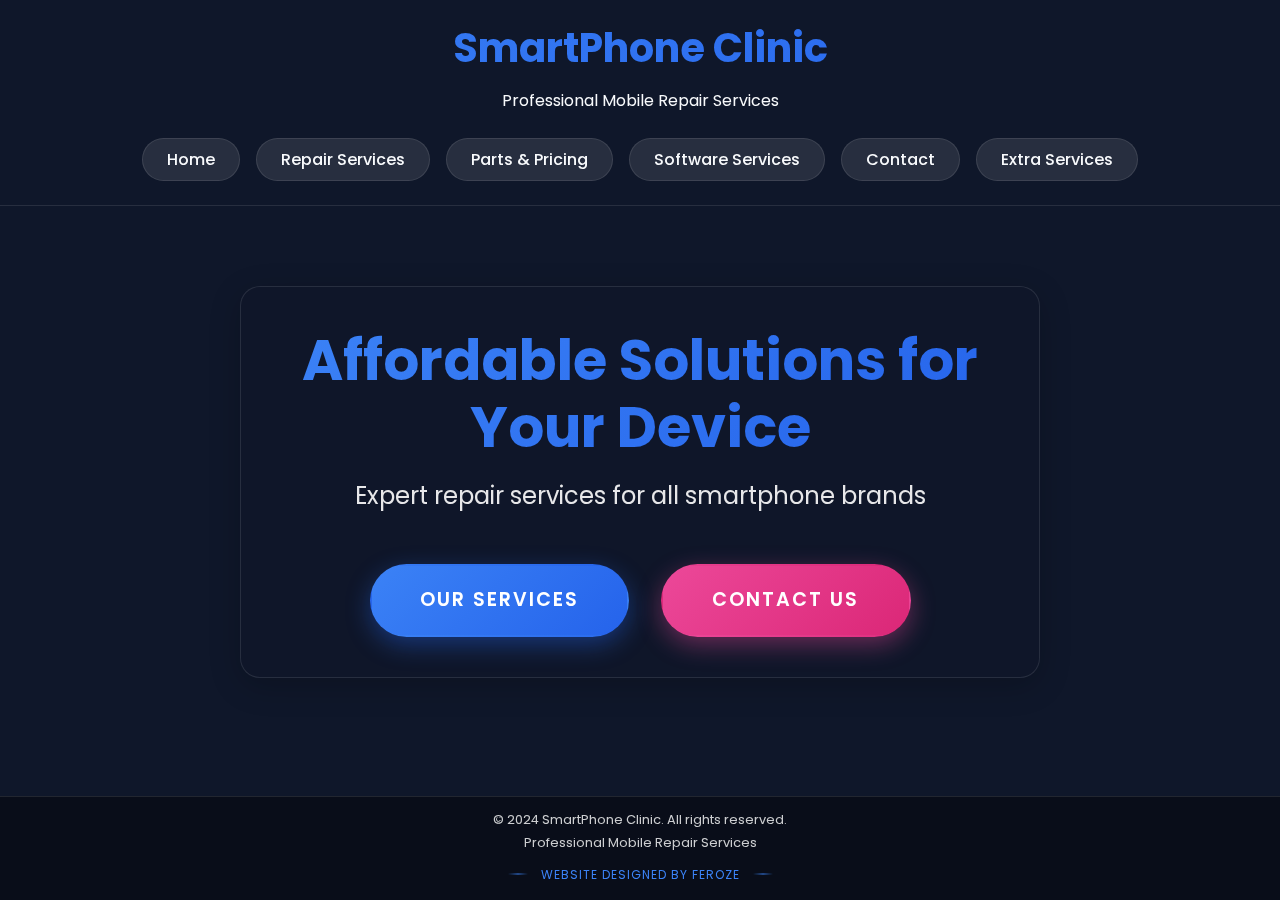
<file: index.html>
<!DOCTYPE html>
<html lang="en">
<head>
    <meta charset="UTF-8">
    <meta name="viewport" content="width=device-width, initial-scale=1.0">
    <meta name="theme-color" content="#2563eb">
    <meta name="description" content="Professional Mobile Repair Services">
    <meta name="apple-mobile-web-app-capable" content="yes">
    <meta name="apple-mobile-web-app-status-bar-style" content="black-translucent">
    <meta name="apple-mobile-web-app-title" content="SmartPhone Clinic">
    <link rel="manifest" href="manifest.json">
    <link rel="apple-touch-icon" href="icons/icon-192x192.png">
    <title>SmartPhone Clinic - Professional Mobile Repair Services</title>
    <link rel="stylesheet" href="https://cdnjs.cloudflare.com/ajax/libs/font-awesome/6.0.0/css/all.min.css">
    <link href="https://fonts.googleapis.com/css2?family=Poppins:wght@300;400;500;600;700&display=swap" rel="stylesheet">
    <script>
        if ('serviceWorker' in navigator) {
            window.addEventListener('load', () => {
                navigator.serviceWorker.register('/service-worker.js')
                    .then(registration => {
                        console.log('ServiceWorker registration successful');
                    })
                    .catch(err => {
                        console.log('ServiceWorker registration failed: ', err);
                    });
            });
        }
    </script>
    <style>
        :root {
            --primary: #2563eb;
            --primary-dark: #1d4ed8;
            --secondary: #ec4899;
            --dark: #0f172a;
            --light: #f8fafc;
            --gradient-1: linear-gradient(135deg, #3b82f6, #2563eb);
            --gradient-2: linear-gradient(135deg, #ec4899, #db2777);
            --glass: rgba(255, 255, 255, 0.1);
        }

        * {
            margin: 0;
            padding: 0;
            box-sizing: border-box;
            font-family: 'Poppins', sans-serif;
        }

        body {
            background: var(--dark);
            color: var(--light);
            min-height: 100vh;
            line-height: 1.6;
        }

        header {
            background: rgba(15, 23, 42, 0.9);
            backdrop-filter: blur(10px);
            border-bottom: 1px solid rgba(255, 255, 255, 0.1);
            padding: 1rem;
            position: fixed;
            width: 100%;
            top: 0;
            z-index: 100;
        }

        .brand {
            text-align: center;
            margin-bottom: 1rem;
        }

        .brand h1 {
            font-size: 2.5rem;
            font-weight: 700;
            background: var(--gradient-1);
            -webkit-background-clip: text;
            background-clip: text;
            -webkit-text-fill-color: transparent;
            margin-bottom: 0.5rem;
        }

        .nav-links {
            display: flex;
            justify-content: center;
            gap: 1rem;
            flex-wrap: wrap;
            padding: 0.5rem;
        }

        .nav-links a {
            color: var(--light);
            text-decoration: none;
            padding: 0.5rem 1.5rem;
            border-radius: 50px;
            font-weight: 500;
            transition: all 0.3s ease;
            background: var(--glass);
            border: 1px solid rgba(255, 255, 255, 0.1);
        }

        .nav-links a:hover {
            background: var(--gradient-1);
            transform: translateY(-2px);
            box-shadow: 0 4px 15px rgba(37, 99, 235, 0.4);
        }

        .hero {
            min-height: 100vh;
            display: flex;
            align-items: center;
            justify-content: center;
            text-align: center;
            padding: 6rem 2rem 2rem;
            background: linear-gradient(rgba(15, 23, 42, 0.8), rgba(15, 23, 42, 0.8)),
                       url('https://images.unsplash.com/photo-1511707171634-5f897ff02aa9?ixlib=rb-1.2.1&auto=format&fit=crop&w=1920&q=80') center/cover;
            position: relative;
        }

        .hero-content {
            max-width: 800px;
            background: rgba(15, 23, 42, 0.7);
            padding: 2.5rem;
            border-radius: 20px;
            backdrop-filter: blur(10px);
            border: 1px solid rgba(255, 255, 255, 0.1);
            box-shadow: 0 8px 32px rgba(0, 0, 0, 0.2);
        }

        .hero h1 {
            font-size: 3.5rem;
            font-weight: 700;
            background: var(--gradient-1);
            -webkit-background-clip: text;
            -webkit-text-fill-color: transparent;
            margin-bottom: 1rem;
            line-height: 1.2;
        }

        .hero p {
            font-size: 1.5rem;
            color: rgba(255, 255, 255, 0.9);
            margin-bottom: 2rem;
        }

        .cta-buttons {
            display: flex;
            gap: 2rem;
            justify-content: center;
            margin-top: 3rem;
        }

        .btn {
            display: inline-block;
            padding: 1.2rem 3rem;
            font-size: 1.2rem;
            font-weight: 600;
            text-decoration: none;
            border-radius: 50px;
            transition: all 0.3s ease;
            text-transform: uppercase;
            letter-spacing: 2px;
            min-width: 250px;
            text-align: center;
            position: relative;
            overflow: hidden;
            border: 2px solid transparent;
        }

        .btn-primary {
            background: var(--gradient-1);
            color: white;
            box-shadow: 0 8px 25px rgba(37, 99, 235, 0.4);
        }

        .btn-secondary {
            background: var(--gradient-2);
            color: white;
            box-shadow: 0 8px 25px rgba(236, 72, 153, 0.4);
        }

        .btn::before {
            content: '';
            position: absolute;
            top: 0;
            left: -100%;
            width: 100%;
            height: 100%;
            background: linear-gradient(120deg, transparent, rgba(255, 255, 255, 0.3), transparent);
            transition: 0.6s;
        }

        .btn:hover {
            transform: translateY(-5px);
            box-shadow: 0 12px 30px rgba(0, 0, 0, 0.3);
        }

        .btn:hover::before {
            left: 100%;
        }

        .btn-primary:hover {
            border-color: rgba(37, 99, 235, 0.5);
        }

        .btn-secondary:hover {
            border-color: rgba(236, 72, 153, 0.5);
        }

        footer {
            background: rgba(0, 0, 0, 0.4);
            backdrop-filter: blur(10px);
            color: white;
            padding: 0.8rem;
            text-align: center;
            position: fixed;
            bottom: 0;
            width: 100%;
            border-top: 1px solid rgba(255, 255, 255, 0.1);
            display: flex;
            flex-direction: column;
            align-items: center;
            gap: 0.2rem;
        }

        footer p {
            opacity: 0.8;
            font-size: 0.8rem;
            margin: 0;
        }

        .designer-credit {
            font-size: 0.75rem;
            color: #3b82f6;
            letter-spacing: 1px;
            margin-top: 0.3rem;
            position: relative;
            display: inline-block;
            padding: 0.2rem 0.5rem;
        }

        .designer-credit::before,
        .designer-credit::after {
            content: '';
            position: absolute;
            height: 1px;
            width: 20px;
            background: linear-gradient(90deg, transparent, #3b82f6, transparent);
            top: 50%;
            transform: translateY(-50%);
        }

        .designer-credit::before {
            left: -25px;
        }

        .designer-credit::after {
            right: -25px;
        }

        @media (max-width: 768px) {
            .brand h1 {
                font-size: 2rem;
            }

            .nav-links a {
                padding: 0.4rem 1rem;
                font-size: 0.9rem;
            }

            .hero h1 {
                font-size: 2.5rem;
            }

            .hero p {
                font-size: 1.2rem;
            }

            .cta-buttons {
                flex-direction: column;
                gap: 1.5rem;
                margin-top: 2rem;
            }

            .btn {
                width: 100%;
                padding: 1rem 2rem;
                font-size: 1.1rem;
            }

            .hero-content {
                padding: 2rem;
                margin: 1rem;
            }

            footer {
                padding: 0.6rem;
                gap: 0.15rem;
            }

            footer p {
                font-size: 0.7rem;
            }

            .designer-credit {
                font-size: 0.7rem;
                padding: 0.2rem 0.4rem;
                margin-top: 0.2rem;
            }

            .designer-credit::before,
            .designer-credit::after {
                width: 15px;
            }

            .designer-credit::before {
                left: -20px;
            }

            .designer-credit::after {
                right: -20px;
            }
        }

        @media (max-width: 480px) {
            .brand h1 {
                font-size: 1.8rem;
            }

            .hero h1 {
                font-size: 2rem;
            }

            .hero p {
                font-size: 1rem;
            }
        }

        /* Mobile App Specific Styles */
        @media all and (display-mode: standalone) {
            header {
                padding-top: env(safe-area-inset-top);
            }

            footer {
                padding-bottom: env(safe-area-inset-bottom);
            }

            .nav-links {
                padding-bottom: env(safe-area-inset-bottom);
            }

            .hero {
                padding-top: calc(6rem + env(safe-area-inset-top));
            }
        }

        /* Touch Device Optimizations */
        @media (hover: none) {
            .nav-links a:active {
                transform: scale(0.98);
            }

            .btn:active {
                transform: scale(0.98);
            }
        }

        /* Prevent Text Selection */
        .btn, .nav-links a {
            -webkit-tap-highlight-color: transparent;
            user-select: none;
        }

        /* Pull to Refresh Indicator */
        body {
            overscroll-behavior-y: contain;
        }
    </style>
</head>
<body>
    <header>
        <div class="brand">
            <h1>SmartPhone Clinic</h1>
            <p>Professional Mobile Repair Services</p>
        </div>
        <nav>
            <div class="nav-links">
                <a href="index.html">Home</a>
                <a href="repair.html">Repair Services</a>
                <a href="parts.html">Parts & Pricing</a>
                <a href="software.html">Software Services</a>
                <a href="contact.html">Contact</a>
                <a href="extra-services.html">Extra Services</a>
            </div>
        </nav>
    </header>

    <main>
        <section class="hero">
            <div class="hero-content">
                <h1>Affordable Solutions for Your Device</h1>
                <p>Expert repair services for all smartphone brands</p>
                <div class="cta-buttons">
                    <a href="repair.html" class="btn btn-primary">Our Services</a>
                    <a href="https://wa.me/919635022445" class="btn btn-secondary">Contact Us</a>
                </div>
            </div>
        </section>
    </main>

    <footer>
        <p>&copy; 2024 SmartPhone Clinic. All rights reserved.</p>
        <p>Professional Mobile Repair Services</p>
        <div class="designer-credit">WEBSITE DESIGNED BY FEROZE</div>
    </footer>
</body>
</html>
</file>
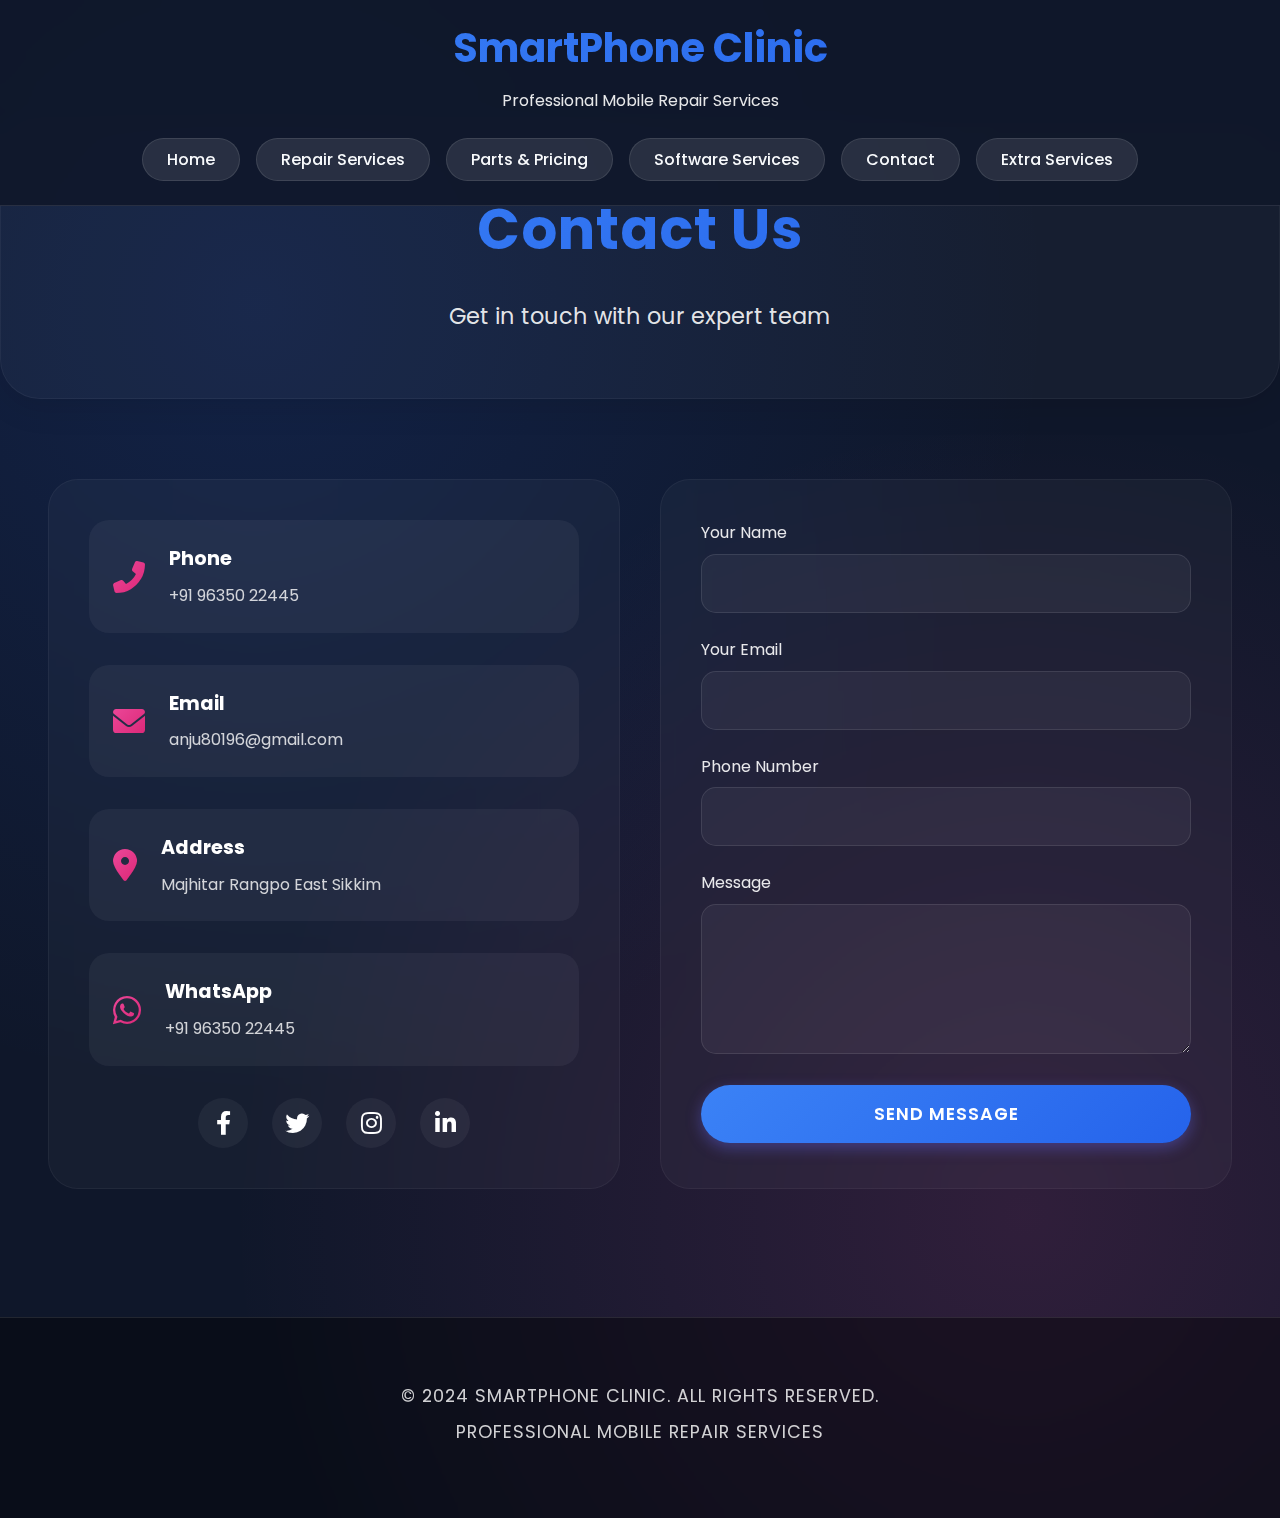
<file: contact.html>
<!DOCTYPE html>
<html lang="en">
<head>
    <meta charset="UTF-8">
    <meta name="viewport" content="width=device-width, initial-scale=1.0, maximum-scale=1.0, user-scalable=no">
    <title>Contact Us - SmartPhone Clinic</title>
    <link rel="stylesheet" href="https://cdnjs.cloudflare.com/ajax/libs/font-awesome/6.0.0/css/all.min.css">
    <link href="https://fonts.googleapis.com/css2?family=Poppins:wght@300;400;500;600;700&display=swap" rel="stylesheet">
    <link rel="stylesheet" href="dark-theme.css">
    <style>
        :root {
            --primary: #2563eb;
            --primary-dark: #1d4ed8;
            --secondary: #ec4899;
            --dark: #0f172a;
            --light: #f8fafc;
            --gradient-1: linear-gradient(135deg, #3b82f6, #2563eb);
            --gradient-2: linear-gradient(135deg, #ec4899, #db2777);
            --gradient-3: linear-gradient(135deg, #6366f1, #4f46e5);
            --glass: rgba(255, 255, 255, 0.1);
            --glass-dark: rgba(0, 0, 0, 0.2);
        }

        * {
            margin: 0;
            padding: 0;
            box-sizing: border-box;
            font-family: 'Poppins', sans-serif;
        }

        body {
            background: var(--dark);
            background-image: 
                radial-gradient(circle at 20% 20%, rgba(37, 99, 235, 0.15) 0%, transparent 50%),
                radial-gradient(circle at 80% 80%, rgba(236, 72, 153, 0.15) 0%, transparent 50%);
            color: var(--light);
            line-height: 1.6;
            min-height: 100vh;
            overflow-x: hidden;
        }

        .container {
            max-width: 1400px;
            margin: 0 auto;
            padding: 0 1rem;
        }

        header {
            background: rgba(15, 23, 42, 0.9);
            backdrop-filter: blur(10px);
            border-bottom: 1px solid rgba(255, 255, 255, 0.1);
            position: fixed;
            width: 100%;
            top: 0;
            z-index: 100;
            padding: 1rem;
        }

        .brand {
            text-align: center;
            margin-bottom: 1rem;
        }

        .brand h1 {
            font-size: 2.5rem;
            font-weight: 700;
            background: var(--gradient-1);
            -webkit-background-clip: text;
            background-clip: text;
            -webkit-text-fill-color: transparent;
            margin-bottom: 0.5rem;
            animation: shimmer 2s infinite;
        }

        @keyframes shimmer {
            0% {
                background-position: -200% center;
            }
            100% {
                background-position: 200% center;
            }
        }

        .nav-links {
            display: flex;
            justify-content: center;
            gap: 1rem;
            flex-wrap: wrap;
            padding: 0.5rem;
        }

        .nav-links a {
            color: var(--light);
            text-decoration: none;
            padding: 0.5rem 1.5rem;
            border-radius: 50px;
            font-weight: 500;
            transition: all 0.3s ease;
            position: relative;
            overflow: hidden;
            background: var(--glass);
            border: 1px solid rgba(255, 255, 255, 0.1);
        }

        .nav-links a:hover {
            background: var(--gradient-1);
            transform: translateY(-2px);
            box-shadow: 0 4px 15px rgba(37, 99, 235, 0.4);
        }

        .contact-hero {
            margin-top: 120px;
            padding: 4rem 2rem;
            text-align: center;
            position: relative;
            overflow: hidden;
            background: rgba(255, 255, 255, 0.03);
            border-radius: 40px;
            margin-bottom: 3rem;
            box-shadow: 0 8px 32px rgba(0, 0, 0, 0.1);
            border: 1px solid rgba(255, 255, 255, 0.05);
        }

        .contact-hero h1 {
            font-size: 3.5rem;
            margin-bottom: 1.5rem;
            background: var(--gradient-1);
            -webkit-background-clip: text;
            background-clip: text;
            -webkit-text-fill-color: transparent;
            font-weight: 700;
            letter-spacing: 1px;
            animation: fadeInUp 1s ease;
        }

        .contact-hero p {
            font-size: 1.4rem;
            max-width: 800px;
            margin: 0 auto;
            color: rgba(255, 255, 255, 0.9);
            animation: fadeInUp 1s ease 0.2s;
        }

        .contact-grid {
            display: grid;
            grid-template-columns: repeat(auto-fit, minmax(300px, 1fr));
            gap: 2.5rem;
            padding: 2rem;
            max-width: 1400px;
            margin: 0 auto;
        }

        .contact-info {
            background: rgba(255, 255, 255, 0.03);
            backdrop-filter: blur(10px);
            border-radius: 30px;
            padding: 2.5rem;
            border: 1px solid rgba(255, 255, 255, 0.05);
            transition: all 0.4s cubic-bezier(0.4, 0, 0.2, 1);
        }

        .contact-info:hover {
            transform: translateY(-10px);
            border-color: rgba(255, 255, 255, 0.2);
            box-shadow: 0 20px 40px rgba(0, 0, 0, 0.3);
        }

        .contact-method {
            display: flex;
            align-items: center;
            gap: 1.5rem;
            margin-bottom: 2rem;
            padding: 1.5rem;
            background: rgba(255, 255, 255, 0.05);
            border-radius: 20px;
            transition: all 0.3s ease;
        }

        .contact-method:hover {
            background: rgba(255, 255, 255, 0.1);
            transform: translateX(10px);
        }

        .contact-icon {
            font-size: 2rem;
            background: var(--gradient-2);
            -webkit-background-clip: text;
            background-clip: text;
            -webkit-text-fill-color: transparent;
        }

        .contact-details h3 {
            font-size: 1.2rem;
            margin-bottom: 0.5rem;
            color: white;
        }

        .contact-details p {
            color: rgba(255, 255, 255, 0.8);
            font-size: 1rem;
        }

        .contact-form {
            background: rgba(255, 255, 255, 0.03);
            backdrop-filter: blur(10px);
            border-radius: 30px;
            padding: 2.5rem;
            border: 1px solid rgba(255, 255, 255, 0.05);
        }

        .form-group {
            margin-bottom: 1.5rem;
        }

        .form-group label {
            display: block;
            margin-bottom: 0.5rem;
            color: rgba(255, 255, 255, 0.9);
            font-size: 1rem;
        }

        .form-control {
            width: 100%;
            padding: 1rem;
            background: rgba(255, 255, 255, 0.05);
            border: 1px solid rgba(255, 255, 255, 0.1);
            border-radius: 15px;
            color: white;
            font-size: 1rem;
            transition: all 0.3s ease;
        }

        .form-control:focus {
            outline: none;
            border-color: var(--primary);
            background: rgba(255, 255, 255, 0.1);
            box-shadow: 0 0 0 2px rgba(37, 99, 235, 0.2);
        }

        textarea.form-control {
            min-height: 150px;
            resize: vertical;
        }

        .btn {
            display: inline-block;
            padding: 1rem 2.5rem;
            background: var(--gradient-1);
            color: white;
            text-decoration: none;
            border-radius: 30px;
            font-weight: 600;
            font-size: 1.1rem;
            transition: all 0.4s cubic-bezier(0.4, 0, 0.2, 1);
            border: none;
            position: relative;
            overflow: hidden;
            cursor: pointer;
            width: 100%;
            text-align: center;
            text-transform: uppercase;
            letter-spacing: 1px;
            box-shadow: 0 5px 15px rgba(99, 102, 241, 0.4);
        }

        .btn::before {
            content: '';
            position: absolute;
            top: 0;
            left: -100%;
            width: 100%;
            height: 100%;
            background: linear-gradient(120deg, transparent, rgba(255, 255, 255, 0.3), transparent);
            transition: 0.6s;
        }

        .btn:hover {
            transform: translateY(-3px);
            box-shadow: 0 8px 25px rgba(99, 102, 241, 0.5);
        }

        .btn:hover::before {
            left: 100%;
        }

        .social-links {
            display: flex;
            justify-content: center;
            gap: 1.5rem;
            margin-top: 2rem;
        }

        .social-link {
            width: 50px;
            height: 50px;
            display: flex;
            align-items: center;
            justify-content: center;
            background: rgba(255, 255, 255, 0.05);
            border-radius: 50%;
            transition: all 0.3s ease;
            color: white;
            font-size: 1.5rem;
            text-decoration: none;
        }

        .social-link:hover {
            transform: translateY(-5px);
            background: var(--gradient-1);
            box-shadow: 0 5px 15px rgba(37, 99, 235, 0.4);
        }

        footer {
            background: rgba(0, 0, 0, 0.4);
            backdrop-filter: blur(10px);
            color: white;
            padding: 4rem 2rem;
            text-align: center;
            margin-top: 6rem;
            border-top: 1px solid rgba(255, 255, 255, 0.1);
        }

        footer p {
            opacity: 0.9;
            margin-bottom: 0.5rem;
            font-size: 1.1rem;
            text-transform: uppercase;
            letter-spacing: 1px;
        }

        @keyframes fadeInUp {
            from {
                opacity: 0;
                transform: translateY(20px);
            }
            to {
                opacity: 1;
                transform: translateY(0);
            }
        }

        @media (max-width: 768px) {
            .brand h1 {
                font-size: 2.2rem;
            }

            .contact-hero h1 {
                font-size: 2.5rem;
            }

            .contact-grid {
                grid-template-columns: 1fr;
                padding: 1.5rem;
            }

            .contact-info,
            .contact-form {
                margin: 0 1rem;
            }

            .nav-links a {
                padding: 0.6rem 1.2rem;
            }
        }

        @media (max-width: 480px) {
            .brand h1 {
                font-size: 2rem;
            }

            .nav-links a {
                padding: 0.5rem 1rem;
                font-size: 0.9rem;
            }

            .contact-hero {
                padding: 3rem 1rem;
                margin-top: 160px;
            }

            .contact-hero h1 {
                font-size: 2rem;
            }

            .contact-method {
                padding: 1rem;
            }

            .contact-icon {
                font-size: 1.5rem;
            }

            .social-link {
                width: 40px;
                height: 40px;
                font-size: 1.2rem;
            }
        }
    </style>
</head>
<body>
    <header>
        <div class="brand">
            <h1>SmartPhone Clinic</h1>
            <p>Professional Mobile Repair Services</p>
        </div>
        <nav>
            <div class="nav-links">
                <a href="index.html">Home</a>
                <a href="repair.html">Repair Services</a>
                <a href="parts.html">Parts & Pricing</a>
                <a href="software.html">Software Services</a>
                <a href="contact.html">Contact</a>
                <a href="extra-services.html">Extra Services</a>
            </div>
        </nav>
    </header>

    <section class="contact-hero">
        <h1>Contact Us</h1>
        <p>Get in touch with our expert team</p>
    </section>

    <div class="container">
        <div class="contact-grid">
            <div class="contact-info">
                <div class="contact-method">
                    <i class="fas fa-phone-alt contact-icon"></i>
                    <div class="contact-details">
                        <h3>Phone</h3>
                        <p>+91 96350 22445</p>
                    </div>
                </div>

                <div class="contact-method">
                    <i class="fas fa-envelope contact-icon"></i>
                    <div class="contact-details">
                        <h3>Email</h3>
                        <p>anju80196@gmail.com</p>
                    </div>
                </div>

                <div class="contact-method">
                    <i class="fas fa-map-marker-alt contact-icon"></i>
                    <div class="contact-details">
                        <h3>Address</h3>
                        <p>Majhitar Rangpo East Sikkim</p>
                    </div>
                </div>

                <div class="contact-method">
                    <i class="fab fa-whatsapp contact-icon"></i>
                    <div class="contact-details">
                        <h3>WhatsApp</h3>
                        <p>+91 96350 22445</p>
                    </div>
                </div>

                <div class="social-links">
                    <a href="#" class="social-link"><i class="fab fa-facebook-f"></i></a>
                    <a href="#" class="social-link"><i class="fab fa-twitter"></i></a>
                    <a href="#" class="social-link"><i class="fab fa-instagram"></i></a>
                    <a href="#" class="social-link"><i class="fab fa-linkedin-in"></i></a>
                </div>
            </div>
            <div class="contact-form">
                <form action="#" method="POST">
                    <div class="form-group">
                        <label for="name">Your Name</label>
                        <input type="text" id="name" name="name" class="form-control" required>
                    </div>
                    <div class="form-group">
                        <label for="email">Your Email</label>
                        <input type="email" id="email" name="email" class="form-control" required>
                    </div>
                    <div class="form-group">
                        <label for="phone">Phone Number</label>
                        <input type="tel" id="phone" name="phone" class="form-control" required>
                    </div>
                    <div class="form-group">
                        <label for="message">Message</label>
                        <textarea id="message" name="message" class="form-control" required></textarea>
                    </div>
                    <button type="submit" class="btn">Send Message</button>
                </form>
            </div>
        </div>
    </div>

    <footer>
        <p>&copy; 2024 SmartPhone Clinic. All rights reserved.</p>
        <p>Professional Mobile Repair Services</p>
    </footer>
</body>
</html>
</file>
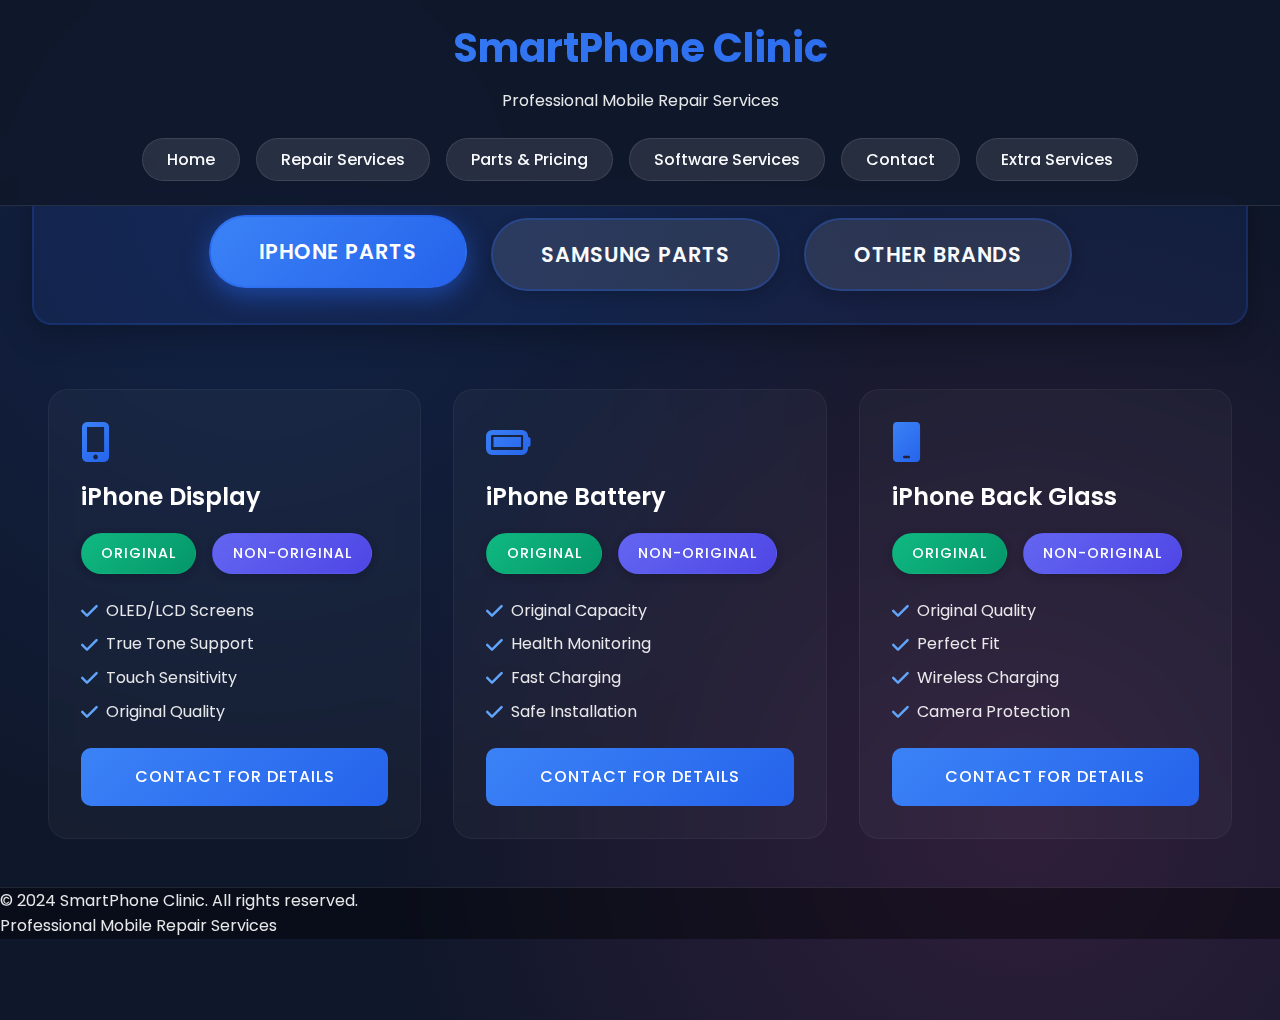
<file: parts.html>
<!DOCTYPE html>
<html lang="en">
<head>
    <meta charset="UTF-8">
    <meta name="viewport" content="width=device-width, initial-scale=1.0, maximum-scale=1.0, user-scalable=no">
    <title>Parts & Pricing - SmartPhone Clinic</title>
    <link rel="stylesheet" href="https://cdnjs.cloudflare.com/ajax/libs/font-awesome/6.0.0/css/all.min.css">
    <link href="https://fonts.googleapis.com/css2?family=Poppins:wght@300;400;500;600;700&display=swap" rel="stylesheet">
    <link rel="stylesheet" href="dark-theme.css">
    <style>
        :root {
            --primary: #2563eb;
            --primary-dark: #1d4ed8;
            --secondary: #ec4899;
            --dark: #0f172a;
            --light: #f8fafc;
            --gradient-1: linear-gradient(135deg, #3b82f6, #2563eb);
            --gradient-2: linear-gradient(135deg, #ec4899, #db2777);
            --gradient-3: linear-gradient(135deg, #6366f1, #4f46e5);
            --glass: rgba(255, 255, 255, 0.1);
            --glass-dark: rgba(0, 0, 0, 0.2);
        }

        * {
            margin: 0;
            padding: 0;
            box-sizing: border-box;
            font-family: 'Poppins', sans-serif;
        }

        body {
            background: var(--dark);
            background-image: 
                radial-gradient(circle at 20% 20%, rgba(37, 99, 235, 0.15) 0%, transparent 50%),
                radial-gradient(circle at 80% 80%, rgba(236, 72, 153, 0.15) 0%, transparent 50%);
            color: var(--light);
            line-height: 1.6;
            min-height: 100vh;
            overflow-x: hidden;
        }

        .container {
            max-width: 1400px;
            margin: 0 auto;
            padding: 0 1rem;
        }

        header {
            background: rgba(15, 23, 42, 0.9);
            backdrop-filter: blur(10px);
            border-bottom: 1px solid rgba(255, 255, 255, 0.1);
            position: fixed;
            width: 100%;
            top: 0;
            z-index: 100;
            padding: 1rem;
        }

        .brand {
            text-align: center;
            margin-bottom: 1rem;
        }

        .brand h1 {
            font-size: 2.5rem;
            font-weight: 700;
            background: var(--gradient-1);
            -webkit-background-clip: text;
            background-clip: text;
            -webkit-text-fill-color: transparent;
            margin-bottom: 0.5rem;
            animation: shimmer 2s infinite;
        }

        @keyframes shimmer {
            0% {
                background-position: -200% center;
            }
            100% {
                background-position: 200% center;
            }
        }

        .nav-links {
            display: flex;
            justify-content: center;
            gap: 1rem;
            flex-wrap: wrap;
            padding: 0.5rem;
        }

        .nav-links a {
            color: var(--light);
            text-decoration: none;
            padding: 0.5rem 1.5rem;
            border-radius: 50px;
            font-weight: 500;
            transition: all 0.3s ease;
            position: relative;
            overflow: hidden;
            background: var(--glass);
            border: 1px solid rgba(255, 255, 255, 0.1);
        }

        .nav-links a:hover {
            background: var(--gradient-1);
            transform: translateY(-2px);
            box-shadow: 0 4px 15px rgba(37, 99, 235, 0.4);
        }

        .parts-tabs {
            margin-top: 120px;
            padding: 2rem;
            max-width: 1400px;
            margin-left: auto;
            margin-right: auto;
        }

        .tab-buttons {
            display: flex;
            gap: 1.5rem;
            margin-bottom: 3rem;
            flex-wrap: wrap;
            justify-content: center;
            position: relative;
            padding: 2rem;
            background: rgba(37, 99, 235, 0.1);
            border-radius: 20px;
            box-shadow: 0 8px 32px rgba(0, 0, 0, 0.3);
            border: 2px solid rgba(37, 99, 235, 0.2);
            margin-top: 2rem;
        }

        .tab-btn {
            padding: 1.2rem 3rem;
            background: rgba(255, 255, 255, 0.1);
            border: 2px solid rgba(37, 99, 235, 0.3);
            color: var(--light);
            border-radius: 50px;
            cursor: pointer;
            font-weight: 600;
            transition: all 0.3s ease;
            font-size: 1.3rem;
            position: relative;
            overflow: hidden;
            outline: none;
            min-width: 250px;
            text-align: center;
            box-shadow: 0 4px 15px rgba(0, 0, 0, 0.2);
            text-transform: uppercase;
            letter-spacing: 1px;
        }

        .tab-btn::before {
            content: '';
            position: absolute;
            top: 0;
            left: -100%;
            width: 100%;
            height: 100%;
            background: linear-gradient(120deg, transparent, rgba(255, 255, 255, 0.3), transparent);
            transition: 0.6s;
        }

        .tab-btn:hover::before {
            left: 100%;
        }

        .tab-btn.active {
            background: var(--gradient-1);
            border-color: rgba(37, 99, 235, 0.5);
            box-shadow: 0 8px 25px rgba(37, 99, 235, 0.5);
            transform: translateY(-3px);
            color: white;
        }

        .tab-btn:hover {
            transform: translateY(-3px);
            box-shadow: 0 8px 25px rgba(37, 99, 235, 0.4);
            background: rgba(37, 99, 235, 0.2);
            border-color: rgba(37, 99, 235, 0.4);
        }

        .tab-content {
            display: none;
            opacity: 0;
            transform: translateY(20px);
            transition: all 0.3s ease;
        }

        .tab-content.active {
            display: block;
            opacity: 1;
            transform: translateY(0);
        }

        .parts-grid {
            display: grid;
            grid-template-columns: repeat(auto-fit, minmax(300px, 1fr));
            gap: 2rem;
            padding: 1rem;
        }

        .part-card {
            background: rgba(255, 255, 255, 0.03);
            backdrop-filter: blur(10px);
            border-radius: 20px;
            overflow: hidden;
            border: 1px solid rgba(255, 255, 255, 0.05);
            transition: all 0.3s ease;
            position: relative;
        }

        .part-card:hover {
            transform: translateY(-5px);
            box-shadow: 0 10px 30px rgba(0, 0, 0, 0.2);
            border-color: rgba(255, 255, 255, 0.2);
        }

        .part-content {
            padding: 2rem;
        }

        .part-icon {
            font-size: 2.5rem;
            margin-bottom: 1rem;
            background: var(--gradient-1);
            -webkit-background-clip: text;
            background-clip: text;
            -webkit-text-fill-color: transparent;
        }

        .part-title {
            font-size: 1.5rem;
            margin-bottom: 1rem;
            color: white;
            font-weight: 600;
        }

        .part-features {
            list-style: none;
            margin-bottom: 1.5rem;
        }

        .part-features li {
            display: flex;
            align-items: center;
            gap: 0.5rem;
            margin-bottom: 0.5rem;
            color: rgba(255, 255, 255, 0.9);
        }

        .part-features i {
            color: #60a5fa;
            font-size: 1.2rem;
        }

        .btn {
            display: inline-block;
            width: 100%;
            padding: 1rem;
            background: var(--gradient-1);
            color: white;
            text-decoration: none;
            border-radius: 10px;
            font-weight: 500;
            text-align: center;
            transition: all 0.3s ease;
            border: none;
            text-transform: uppercase;
            letter-spacing: 1px;
        }

        .btn:hover {
            transform: translateY(-2px);
            box-shadow: 0 5px 15px rgba(37, 99, 235, 0.4);
        }

        @media (max-width: 768px) {
            .parts-tabs {
                padding: 1rem;
            }

            .tab-buttons {
                padding: 1.5rem;
                flex-direction: column;
                gap: 1rem;
                margin-top: 1rem;
            }

            .tab-btn {
                width: 100%;
                min-width: unset;
                padding: 1rem;
                font-size: 1.1rem;
            }

            .parts-grid {
                grid-template-columns: 1fr;
            }
        }

        .part-types {
            display: flex;
            gap: 1rem;
            margin-bottom: 1.5rem;
            flex-wrap: wrap;
        }

        .part-type {
            display: inline-block;
            padding: 0.5rem 1.2rem;
            border-radius: 50px;
            font-size: 0.9rem;
            font-weight: 500;
            color: white;
            text-transform: uppercase;
            letter-spacing: 1px;
            transition: all 0.3s ease;
            box-shadow: 0 2px 8px rgba(0, 0, 0, 0.2);
        }

        .part-type.original {
            background: linear-gradient(135deg, #10b981, #059669);
            border: 1px solid rgba(16, 185, 129, 0.2);
        }

        .part-type.non-original {
            background: linear-gradient(135deg, #6366f1, #4f46e5);
            border: 1px solid rgba(99, 102, 241, 0.2);
        }

        .part-type:hover {
            transform: translateY(-2px);
            box-shadow: 0 4px 12px rgba(0, 0, 0, 0.3);
        }

        @media (max-width: 768px) {
            .part-types {
                justify-content: center;
            }

            .part-type {
                padding: 0.4rem 1rem;
                font-size: 0.8rem;
            }
        }
    </style>
</head>
<body>
    <header>
        <div class="brand">
            <h1>SmartPhone Clinic</h1>
            <p>Professional Mobile Repair Services</p>
        </div>
        <nav>
            <div class="nav-links">
                <a href="index.html">Home</a>
                <a href="repair.html">Repair Services</a>
                <a href="parts.html">Parts & Pricing</a>
                <a href="software.html">Software Services</a>
                <a href="contact.html">Contact</a>
                <a href="extra-services.html">Extra Services</a>
            </div>
        </nav>
    </header>

    <section class="parts-tabs">
        <div class="tab-buttons">
            <button class="tab-btn active" onclick="openTab('iphone', event)">iPhone Parts</button>
            <button class="tab-btn" onclick="openTab('samsung', event)">Samsung Parts</button>
            <button class="tab-btn" onclick="openTab('others', event)">Other Brands</button>
        </div>

        <!-- iPhone Parts -->
        <div id="iphone" class="tab-content active">
            <div class="parts-grid">
                <div class="part-card">
                    <div class="part-content">
                        <i class="fas fa-mobile-alt part-icon"></i>
                        <h3 class="part-title">iPhone Display</h3>
                        <div class="part-types">
                            <span class="part-type original">Original</span>
                            <span class="part-type non-original">Non-Original</span>
                        </div>
                        <ul class="part-features">
                            <li><i class="fas fa-check"></i> OLED/LCD Screens</li>
                            <li><i class="fas fa-check"></i> True Tone Support</li>
                            <li><i class="fas fa-check"></i> Touch Sensitivity</li>
                            <li><i class="fas fa-check"></i> Original Quality</li>
                        </ul>
                        <a href="https://wa.me/919635022445" class="btn">Contact for Details</a>
                    </div>
                </div>

                <div class="part-card">
                    <div class="part-content">
                        <i class="fas fa-battery-full part-icon"></i>
                        <h3 class="part-title">iPhone Battery</h3>
                        <div class="part-types">
                            <span class="part-type original">Original</span>
                            <span class="part-type non-original">Non-Original</span>
                        </div>
                        <ul class="part-features">
                            <li><i class="fas fa-check"></i> Original Capacity</li>
                            <li><i class="fas fa-check"></i> Health Monitoring</li>
                            <li><i class="fas fa-check"></i> Fast Charging</li>
                            <li><i class="fas fa-check"></i> Safe Installation</li>
                        </ul>
                        <a href="https://wa.me/919635022445" class="btn">Contact for Details</a>
                    </div>
                </div>

                <div class="part-card">
                    <div class="part-content">
                        <i class="fas fa-mobile part-icon"></i>
                        <h3 class="part-title">iPhone Back Glass</h3>
                        <div class="part-types">
                            <span class="part-type original">Original</span>
                            <span class="part-type non-original">Non-Original</span>
                        </div>
                        <ul class="part-features">
                            <li><i class="fas fa-check"></i> Original Quality</li>
                            <li><i class="fas fa-check"></i> Perfect Fit</li>
                            <li><i class="fas fa-check"></i> Wireless Charging</li>
                            <li><i class="fas fa-check"></i> Camera Protection</li>
                        </ul>
                        <a href="https://wa.me/919635022445" class="btn">Contact for Details</a>
                    </div>
                </div>
            </div>
        </div>

        <!-- Samsung Parts -->
        <div id="samsung" class="tab-content">
            <div class="parts-grid">
                <div class="part-card">
                    <div class="part-content">
                        <i class="fas fa-mobile-alt part-icon"></i>
                        <h3 class="part-title">Samsung Display</h3>
                        <div class="part-types">
                            <span class="part-type original">Original</span>
                            <span class="part-type non-original">Non-Original</span>
                        </div>
                        <ul class="part-features">
                            <li><i class="fas fa-check"></i> AMOLED Screens</li>
                            <li><i class="fas fa-check"></i> HDR Support</li>
                            <li><i class="fas fa-check"></i> Touch Response</li>
                            <li><i class="fas fa-check"></i> Original Quality</li>
                        </ul>
                        <a href="https://wa.me/919635022445" class="btn">Contact for Details</a>
                    </div>
                </div>

                <div class="part-card">
                    <div class="part-content">
                        <i class="fas fa-battery-full part-icon"></i>
                        <h3 class="part-title">Samsung Battery</h3>
                        <div class="part-types">
                            <span class="part-type original">Original</span>
                            <span class="part-type non-original">Non-Original</span>
                        </div>
                        <ul class="part-features">
                            <li><i class="fas fa-check"></i> Original Capacity</li>
                            <li><i class="fas fa-check"></i> Fast Charging</li>
                            <li><i class="fas fa-check"></i> Safe Installation</li>
                            <li><i class="fas fa-check"></i> Long Life</li>
                        </ul>
                        <a href="https://wa.me/919635022445" class="btn">Contact for Details</a>
                    </div>
                </div>

                <div class="part-card">
                    <div class="part-content">
                        <i class="fas fa-mobile part-icon"></i>
                        <h3 class="part-title">Samsung Back Panel</h3>
                        <div class="part-types">
                            <span class="part-type original">Original</span>
                            <span class="part-type non-original">Non-Original</span>
                        </div>
                        <ul class="part-features">
                            <li><i class="fas fa-check"></i> Original Quality</li>
                            <li><i class="fas fa-check"></i> Perfect Fit</li>
                            <li><i class="fas fa-check"></i> Wireless Charging</li>
                            <li><i class="fas fa-check"></i> Camera Protection</li>
                        </ul>
                        <a href="https://wa.me/919635022445" class="btn">Contact for Details</a>
                    </div>
                </div>
            </div>
        </div>

        <!-- Other Brands Parts -->
        <div id="others" class="tab-content">
            <div class="parts-grid">
                <div class="part-card">
                    <div class="part-content">
                        <i class="fas fa-mobile-alt part-icon"></i>
                        <h3 class="part-title">OnePlus Parts</h3>
                        <div class="part-types">
                            <span class="part-type original">Original</span>
                            <span class="part-type non-original">Non-Original</span>
                        </div>
                        <ul class="part-features">
                            <li><i class="fas fa-check"></i> Display Replacement</li>
                            <li><i class="fas fa-check"></i> Battery Replacement</li>
                            <li><i class="fas fa-check"></i> Back Panel</li>
                            <li><i class="fas fa-check"></i> Camera Module</li>
                        </ul>
                        <a href="https://wa.me/919635022445" class="btn">Contact for Details</a>
                    </div>
                </div>

                <div class="part-card">
                    <div class="part-content">
                        <i class="fas fa-mobile-alt part-icon"></i>
                        <h3 class="part-title">Xiaomi Parts</h3>
                        <div class="part-types">
                            <span class="part-type original">Original</span>
                            <span class="part-type non-original">Non-Original</span>
                        </div>
                        <ul class="part-features">
                            <li><i class="fas fa-check"></i> LCD/AMOLED Display</li>
                            <li><i class="fas fa-check"></i> Battery Replacement</li>
                            <li><i class="fas fa-check"></i> Back Cover</li>
                            <li><i class="fas fa-check"></i> Camera Module</li>
                        </ul>
                        <a href="https://wa.me/919635022445" class="btn">Contact for Details</a>
                    </div>
                </div>

                <div class="part-card">
                    <div class="part-content">
                        <i class="fas fa-mobile-alt part-icon"></i>
                        <h3 class="part-title">OPPO/Vivo Parts</h3>
                        <div class="part-types">
                            <span class="part-type original">Original</span>
                            <span class="part-type non-original">Non-Original</span>
                        </div>
                        <ul class="part-features">
                            <li><i class="fas fa-check"></i> Screen Replacement</li>
                            <li><i class="fas fa-check"></i> Battery Service</li>
                            <li><i class="fas fa-check"></i> Back Panel</li>
                            <li><i class="fas fa-check"></i> Camera Parts</li>
                        </ul>
                        <a href="https://wa.me/919635022445" class="btn">Contact for Details</a>
                    </div>
                </div>
            </div>
        </div>
    </section>

    <footer>
        <p>&copy; 2024 SmartPhone Clinic. All rights reserved.</p>
        <p>Professional Mobile Repair Services</p>
    </footer>

    <script>
        function openTab(tabName, event) {
            // Hide all tab contents first
            var tabContents = document.getElementsByClassName('tab-content');
            for (var i = 0; i < tabContents.length; i++) {
                tabContents[i].style.display = 'none';
                tabContents[i].classList.remove('active');
                tabContents[i].style.opacity = '0';
            }

            // Remove active class from all buttons
            var tabButtons = document.getElementsByClassName('tab-btn');
            for (var i = 0; i < tabButtons.length; i++) {
                tabButtons[i].classList.remove('active');
            }

            // Show the selected tab content with animation
            var selectedTab = document.getElementById(tabName);
            selectedTab.style.display = 'block';
            
            // Force reflow
            selectedTab.offsetHeight;
            
            // Add active class and animate
            requestAnimationFrame(() => {
                selectedTab.classList.add('active');
                selectedTab.style.opacity = '1';
                selectedTab.style.transform = 'translateY(0)';
            });

            // Add active class to the clicked button with animation
            event.target.classList.add('active');

            // Scroll the tab buttons into view on mobile
            if (window.innerWidth <= 768) {
                event.target.scrollIntoView({ behavior: 'smooth', block: 'nearest' });
            }
        }

        // Show iPhone tab by default when page loads
        window.onload = function() {
            var iphoneTab = document.getElementById('iphone');
            var defaultButton = document.querySelector('.tab-btn');
            
            // Make sure elements exist
            if (iphoneTab && defaultButton) {
                iphoneTab.style.display = 'block';
                iphoneTab.classList.add('active');
                defaultButton.classList.add('active');
                
                // Initial animation
                requestAnimationFrame(() => {
                    iphoneTab.style.opacity = '1';
                    iphoneTab.style.transform = 'translateY(0)';
                });
            }
        }
    </script>
</body>
</html>
</file>
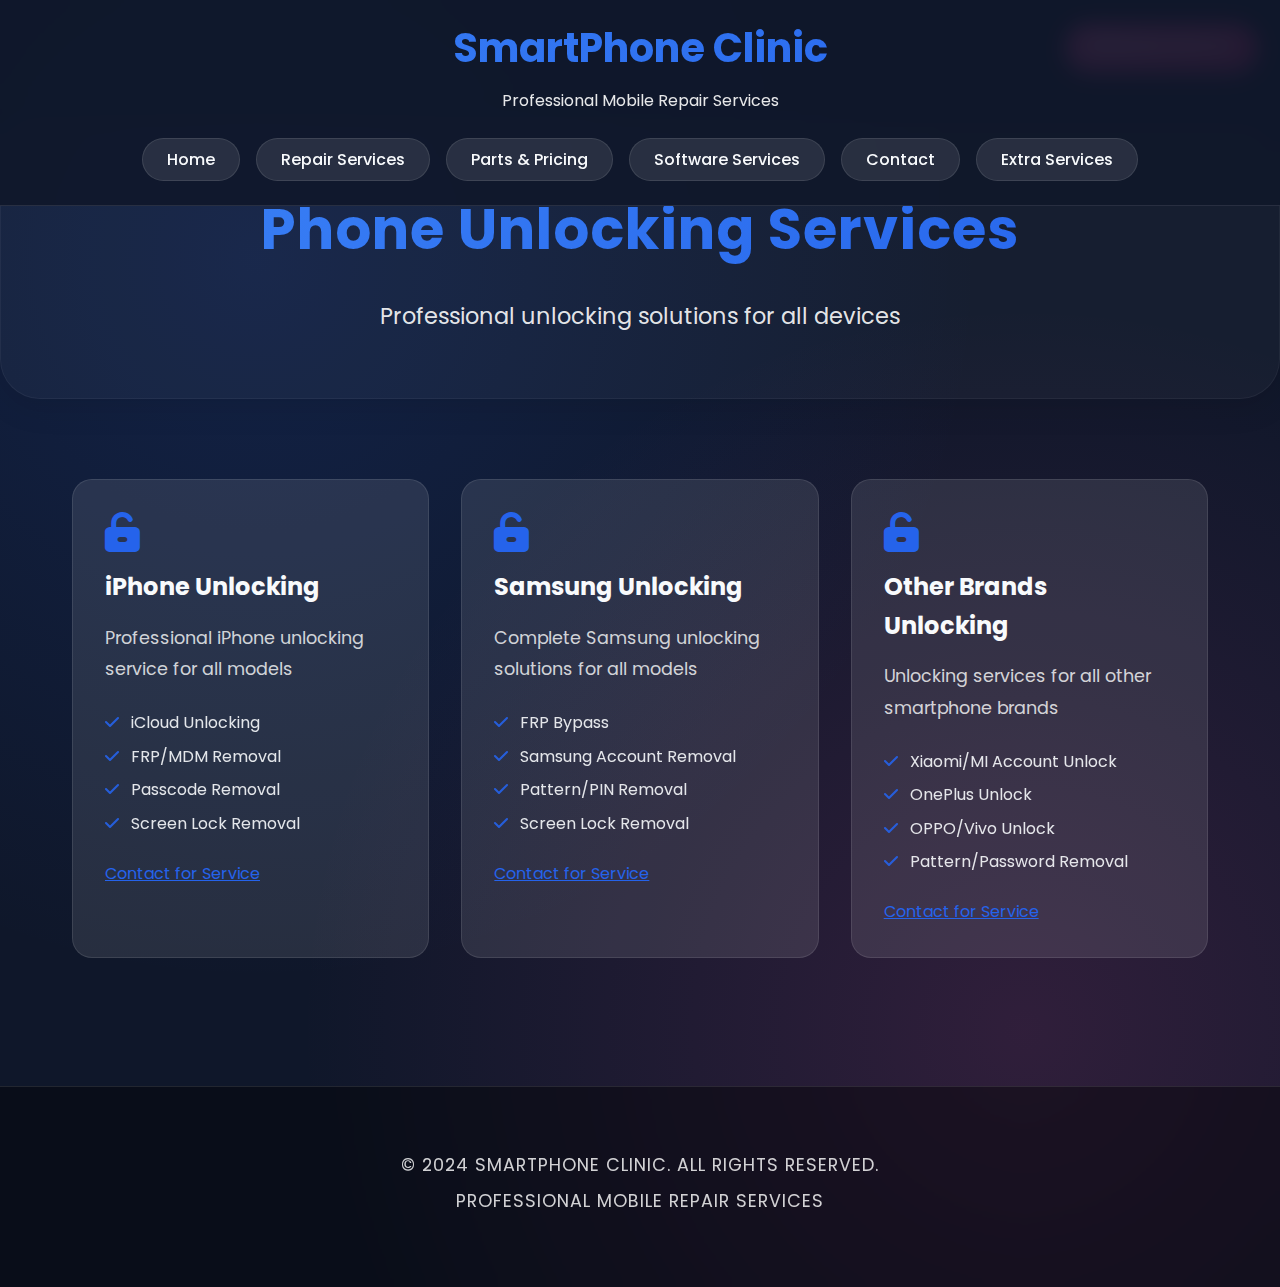
<file: software.html>
<!DOCTYPE html>
<html lang="en">
<head>
    <meta charset="UTF-8">
    <meta name="viewport" content="width=device-width, initial-scale=1.0, maximum-scale=1.0, user-scalable=no">
    <title>Software Services - SmartPhone Clinic</title>
    <link rel="stylesheet" href="https://cdnjs.cloudflare.com/ajax/libs/font-awesome/6.0.0/css/all.min.css">
    <link href="https://fonts.googleapis.com/css2?family=Poppins:wght@300;400;500;600;700&display=swap" rel="stylesheet">
    <link rel="stylesheet" href="dark-theme.css">
    <style>
        :root {
            --primary: #2563eb;
            --primary-dark: #1d4ed8;
            --secondary: #ec4899;
            --dark: #0f172a;
            --light: #f8fafc;
            --gradient-1: linear-gradient(135deg, #3b82f6, #2563eb);
            --gradient-2: linear-gradient(135deg, #ec4899, #db2777);
            --gradient-3: linear-gradient(135deg, #6366f1, #4f46e5);
            --glass: rgba(255, 255, 255, 0.1);
            --glass-dark: rgba(0, 0, 0, 0.2);
        }

        * {
            margin: 0;
            padding: 0;
            box-sizing: border-box;
            font-family: 'Poppins', sans-serif;
        }

        body {
            background: var(--dark);
            background-image: 
                radial-gradient(circle at 20% 20%, rgba(37, 99, 235, 0.15) 0%, transparent 50%),
                radial-gradient(circle at 80% 80%, rgba(236, 72, 153, 0.15) 0%, transparent 50%);
            color: var(--light);
            line-height: 1.6;
            min-height: 100vh;
            overflow-x: hidden;
        }

        .container {
            max-width: 1400px;
            margin: 0 auto;
            padding: 0 1rem;
        }

        header {
            background: rgba(15, 23, 42, 0.9);
            backdrop-filter: blur(10px);
            border-bottom: 1px solid rgba(255, 255, 255, 0.1);
            position: fixed;
            width: 100%;
            top: 0;
            z-index: 100;
            padding: 1rem;
        }

        .brand {
            text-align: center;
            margin-bottom: 1rem;
        }

        .brand h1 {
            font-size: 2.5rem;
            font-weight: 700;
            background: var(--gradient-1);
            -webkit-background-clip: text;
            background-clip: text;
            -webkit-text-fill-color: transparent;
            margin-bottom: 0.5rem;
            animation: shimmer 2s infinite;
        }

        @keyframes shimmer {
            0% {
                background-position: -200% center;
            }
            100% {
                background-position: 200% center;
            }
        }

        .nav-links {
            display: flex;
            justify-content: center;
            gap: 1rem;
            flex-wrap: wrap;
            padding: 0.5rem;
        }

        .nav-links a {
            color: var(--light);
            text-decoration: none;
            padding: 0.5rem 1.5rem;
            border-radius: 50px;
            font-weight: 500;
            transition: all 0.3s ease;
            position: relative;
            overflow: hidden;
            background: var(--glass);
            border: 1px solid rgba(255, 255, 255, 0.1);
        }

        .nav-links a:hover {
            background: var(--gradient-1);
            transform: translateY(-2px);
            box-shadow: 0 4px 15px rgba(37, 99, 235, 0.4);
        }

        .software-hero {
            margin-top: 120px;
            padding: 4rem 2rem;
            text-align: center;
            position: relative;
            overflow: hidden;
            background: rgba(255, 255, 255, 0.03);
            border-radius: 40px;
            margin-bottom: 3rem;
            box-shadow: 0 8px 32px rgba(0, 0, 0, 0.1);
            border: 1px solid rgba(255, 255, 255, 0.05);
        }

        .software-hero h1 {
            font-size: 3.5rem;
            margin-bottom: 1.5rem;
            background: var(--gradient-1);
            -webkit-background-clip: text;
            background-clip: text;
            -webkit-text-fill-color: transparent;
            font-weight: 700;
            letter-spacing: 1px;
            animation: fadeInUp 1s ease;
        }

        .software-hero p {
            font-size: 1.4rem;
            max-width: 800px;
            margin: 0 auto;
            color: rgba(255, 255, 255, 0.9);
            animation: fadeInUp 1s ease 0.2s;
        }

        .software-grid {
            display: grid;
            grid-template-columns: repeat(auto-fit, minmax(300px, 1fr));
            gap: 2rem;
            padding: 2rem;
            max-width: 1200px;
            margin: 0 auto;
        }

        .software-item {
            background: var(--glass);
            border: 1px solid rgba(255, 255, 255, 0.1);
            border-radius: 20px;
            overflow: hidden;
            transition: all 0.3s ease;
        }

        .software-item:hover {
            transform: translateY(-5px);
            box-shadow: 0 10px 30px rgba(0, 0, 0, 0.2);
            border-color: rgba(255, 255, 255, 0.2);
        }

        .software-badge {
            position: absolute;
            top: 1.5rem;
            right: 1.5rem;
            background: var(--gradient-2);
            color: white;
            padding: 0.7rem 1.4rem;
            border-radius: 30px;
            font-size: 0.9rem;
            font-weight: 600;
            z-index: 1;
            box-shadow: 0 4px 15px rgba(236, 72, 153, 0.3);
            animation: pulse 2s infinite;
            text-transform: uppercase;
            letter-spacing: 1px;
        }

        .software-image {
            width: 100%;
            height: 280px;
            overflow: hidden;
            position: relative;
        }

        .software-image::after {
            content: '';
            position: absolute;
            top: 0;
            left: 0;
            right: 0;
            bottom: 0;
            background: linear-gradient(to bottom, transparent, rgba(0, 0, 0, 0.7));
            z-index: 1;
        }

        .software-image img {
            width: 100%;
            height: 100%;
            object-fit: cover;
            transition: transform 0.6s cubic-bezier(0.4, 0, 0.2, 1);
            filter: brightness(0.9);
        }

        .software-item:hover .software-image img {
            transform: scale(1.1);
            filter: brightness(1.1);
        }

        .software-content {
            padding: 2rem;
        }

        .software-icon {
            font-size: 2.5rem;
            margin-bottom: 1rem;
            color: var(--primary);
        }

        .software-title {
            font-size: 1.5rem;
            margin-bottom: 1rem;
            color: var(--light);
        }

        .software-description {
            font-size: 1.1rem;
            color: rgba(255, 255, 255, 0.8);
            margin-bottom: 1.5rem;
            line-height: 1.8;
        }

        .software-features {
            list-style: none;
            margin-bottom: 1.5rem;
        }

        .software-features li {
            margin-bottom: 0.5rem;
            color: var(--light);
            opacity: 0.9;
        }

        .software-features i {
            color: var(--primary);
            margin-right: 0.5rem;
        }

        .btn {
            display: inline-block;
            padding: 0.8rem 1.5rem;
            background: var(--gradient-1);
            color: white;
            text-decoration: none;
            border-radius: 50px;
            transition: all 0.3s ease;
        }

        .btn:hover {
            transform: translateY(-2px);
            box-shadow: 0 5px 15px rgba(37, 99, 235, 0.4);
        }

        footer {
            background: rgba(0, 0, 0, 0.4);
            backdrop-filter: blur(10px);
            color: white;
            padding: 4rem 2rem;
            text-align: center;
            margin-top: 6rem;
            border-top: 1px solid rgba(255, 255, 255, 0.1);
        }

        footer p {
            opacity: 0.9;
            margin-bottom: 0.5rem;
            font-size: 1.1rem;
            text-transform: uppercase;
            letter-spacing: 1px;
        }

        @keyframes fadeInUp {
            from {
                opacity: 0;
                transform: translateY(20px);
            }
            to {
                opacity: 1;
                transform: translateY(0);
            }
        }

        @keyframes pulse {
            0% {
                transform: scale(1);
            }
            50% {
                transform: scale(1.05);
            }
            100% {
                transform: scale(1);
            }
        }

        @media (max-width: 768px) {
            .brand h1 {
                font-size: 2.2rem;
            }

            .software-hero h1 {
                font-size: 2.5rem;
            }

            .software-grid {
                grid-template-columns: 1fr;
                padding: 1rem;
            }

            .software-item {
                margin: 0 1rem;
            }

            .software-title {
                font-size: 1.8rem;
            }

            .nav-links a {
                padding: 0.6rem 1.2rem;
            }
        }

        @media (max-width: 480px) {
            .brand h1 {
                font-size: 2rem;
            }

            .nav-links a {
                padding: 0.5rem 1rem;
                font-size: 0.9rem;
            }

            .software-hero {
                padding: 3rem 1rem;
                margin-top: 160px;
            }

            .software-hero h1 {
                font-size: 2rem;
            }

            .software-image {
                height: 220px;
            }

            .software-content {
                padding: 2rem;
            }

            .btn {
                padding: 0.8rem 1.8rem;
                font-size: 1rem;
            }
        }
    </style>
</head>
<body>
    <header>
        <div class="brand">
            <h1>SmartPhone Clinic</h1>
            <p>Professional Mobile Repair Services</p>
        </div>
        <nav>
            <div class="nav-links">
                <a href="index.html">Home</a>
                <a href="repair.html">Repair Services</a>
                <a href="parts.html">Parts & Pricing</a>
                <a href="software.html">Software Services</a>
                <a href="contact.html">Contact</a>
                <a href="extra-services.html">Extra Services</a>
            </div>
        </nav>
    </header>

    <section class="software-hero">
        <h1>Phone Unlocking Services</h1>
        <p>Professional unlocking solutions for all devices</p>
    </section>

    <div class="container">
        <div class="software-grid">
            <!-- iPhone Unlocking -->
            <div class="software-item">
                <div class="software-badge">Premium Service</div>
                <div class="software-content">
                    <i class="fas fa-unlock-alt software-icon"></i>
                    <h3 class="software-title">iPhone Unlocking</h3>
                    <p class="software-description">Professional iPhone unlocking service for all models</p>
                    <ul class="software-features">
                        <li><i class="fas fa-check"></i> iCloud Unlocking</li>
                        <li><i class="fas fa-check"></i> FRP/MDM Removal</li>
                        <li><i class="fas fa-check"></i> Passcode Removal</li>
                        <li><i class="fas fa-check"></i> Screen Lock Removal</li>
                    </ul>
                    <a href="https://wa.me/919635022445" class="software-btn">Contact for Service</a>
                </div>
            </div>

            <!-- Samsung Unlocking -->
            <div class="software-item">
                <div class="software-badge">Premium Service</div>
                <div class="software-content">
                    <i class="fas fa-unlock-alt software-icon"></i>
                    <h3 class="software-title">Samsung Unlocking</h3>
                    <p class="software-description">Complete Samsung unlocking solutions for all models</p>
                    <ul class="software-features">
                        <li><i class="fas fa-check"></i> FRP Bypass</li>
                        <li><i class="fas fa-check"></i> Samsung Account Removal</li>
                        <li><i class="fas fa-check"></i> Pattern/PIN Removal</li>
                        <li><i class="fas fa-check"></i> Screen Lock Removal</li>
                    </ul>
                    <a href="https://wa.me/919635022445" class="software-btn">Contact for Service</a>
                </div>
            </div>

            <!-- Other Brands Unlocking -->
            <div class="software-item">
                <div class="software-badge">Premium Service</div>
                <div class="software-content">
                    <i class="fas fa-unlock-alt software-icon"></i>
                    <h3 class="software-title">Other Brands Unlocking</h3>
                    <p class="software-description">Unlocking services for all other smartphone brands</p>
                    <ul class="software-features">
                        <li><i class="fas fa-check"></i> Xiaomi/MI Account Unlock</li>
                        <li><i class="fas fa-check"></i> OnePlus Unlock</li>
                        <li><i class="fas fa-check"></i> OPPO/Vivo Unlock</li>
                        <li><i class="fas fa-check"></i> Pattern/Password Removal</li>
                    </ul>
                    <a href="https://wa.me/919635022445" class="software-btn">Contact for Service</a>
                </div>
            </div>
        </div>
    </div>

    <footer>
        <p>&copy; 2024 SmartPhone Clinic. All rights reserved.</p>
        <p>Professional Mobile Repair Services</p>
    </footer>
</body>
</html>
</file>
<file: dark-theme.css>
:root {
    --primary: #2563eb;
    --primary-dark: #1d4ed8;
    --secondary: #ec4899;
    --dark: #0f172a;
    --light: #f8fafc;
    --gradient-1: linear-gradient(135deg, #3b82f6, #2563eb);
    --gradient-2: linear-gradient(135deg, #ec4899, #db2777);
    --glass: rgba(255, 255, 255, 0.1);
}

body {
    background: var(--dark);
    color: var(--light);
    min-height: 100vh;
    line-height: 1.6;
    font-family: 'Poppins', sans-serif;
}

header {
    background: rgba(15, 23, 42, 0.9);
    backdrop-filter: blur(10px);
    border-bottom: 1px solid rgba(255, 255, 255, 0.1);
    padding: 1rem;
    position: fixed;
    width: 100%;
    top: 0;
    z-index: 100;
}

.brand h1 {
    background: var(--gradient-1);
    -webkit-background-clip: text;
    background-clip: text;
    -webkit-text-fill-color: transparent;
}

.nav-links a {
    color: var(--light);
    background: var(--glass);
    border: 1px solid rgba(255, 255, 255, 0.1);
}

.nav-links a:hover {
    background: var(--gradient-1);
    transform: translateY(-2px);
    box-shadow: 0 4px 15px rgba(37, 99, 235, 0.4);
}

/* Card and container styles */
.card, .service-item, .feature-card {
    background: rgba(255, 255, 255, 0.03);
    backdrop-filter: blur(10px);
    border: 1px solid rgba(255, 255, 255, 0.05);
    box-shadow: 0 15px 35px rgba(0, 0, 0, 0.2);
}

.card:hover, .service-item:hover, .feature-card:hover {
    transform: translateY(-5px);
    border-color: rgba(255, 255, 255, 0.2);
    box-shadow: 0 20px 40px rgba(0, 0, 0, 0.3);
}

/* Button styles */
.btn-primary {
    background: var(--gradient-1);
    color: white;
    box-shadow: 0 4px 15px rgba(37, 99, 235, 0.4);
}

.btn-secondary {
    background: var(--gradient-2);
    color: white;
    box-shadow: 0 4px 15px rgba(236, 72, 153, 0.4);
}

/* Footer styles */
footer {
    background: rgba(0, 0, 0, 0.4);
    backdrop-filter: blur(10px);
    color: white;
    border-top: 1px solid rgba(255, 255, 255, 0.1);
}

/* Text colors */
h1, h2, h3, h4, h5, h6 {
    color: var(--light);
}

p {
    color: rgba(255, 255, 255, 0.9);
}

/* Form elements */
input, textarea, select {
    background: rgba(255, 255, 255, 0.05);
    border: 1px solid rgba(255, 255, 255, 0.1);
    color: var(--light);
}

input:focus, textarea:focus, select:focus {
    border-color: var(--primary);
    box-shadow: 0 0 0 2px rgba(37, 99, 235, 0.2);
}

/* Table styles */
table {
    background: rgba(255, 255, 255, 0.03);
    border: 1px solid rgba(255, 255, 255, 0.1);
}

th, td {
    border: 1px solid rgba(255, 255, 255, 0.1);
}

/* List styles */
ul, ol {
    color: var(--light);
}

/* Link styles */
a {
    color: var(--primary);
}

a:hover {
    color: var(--primary-dark);
}
</file>
